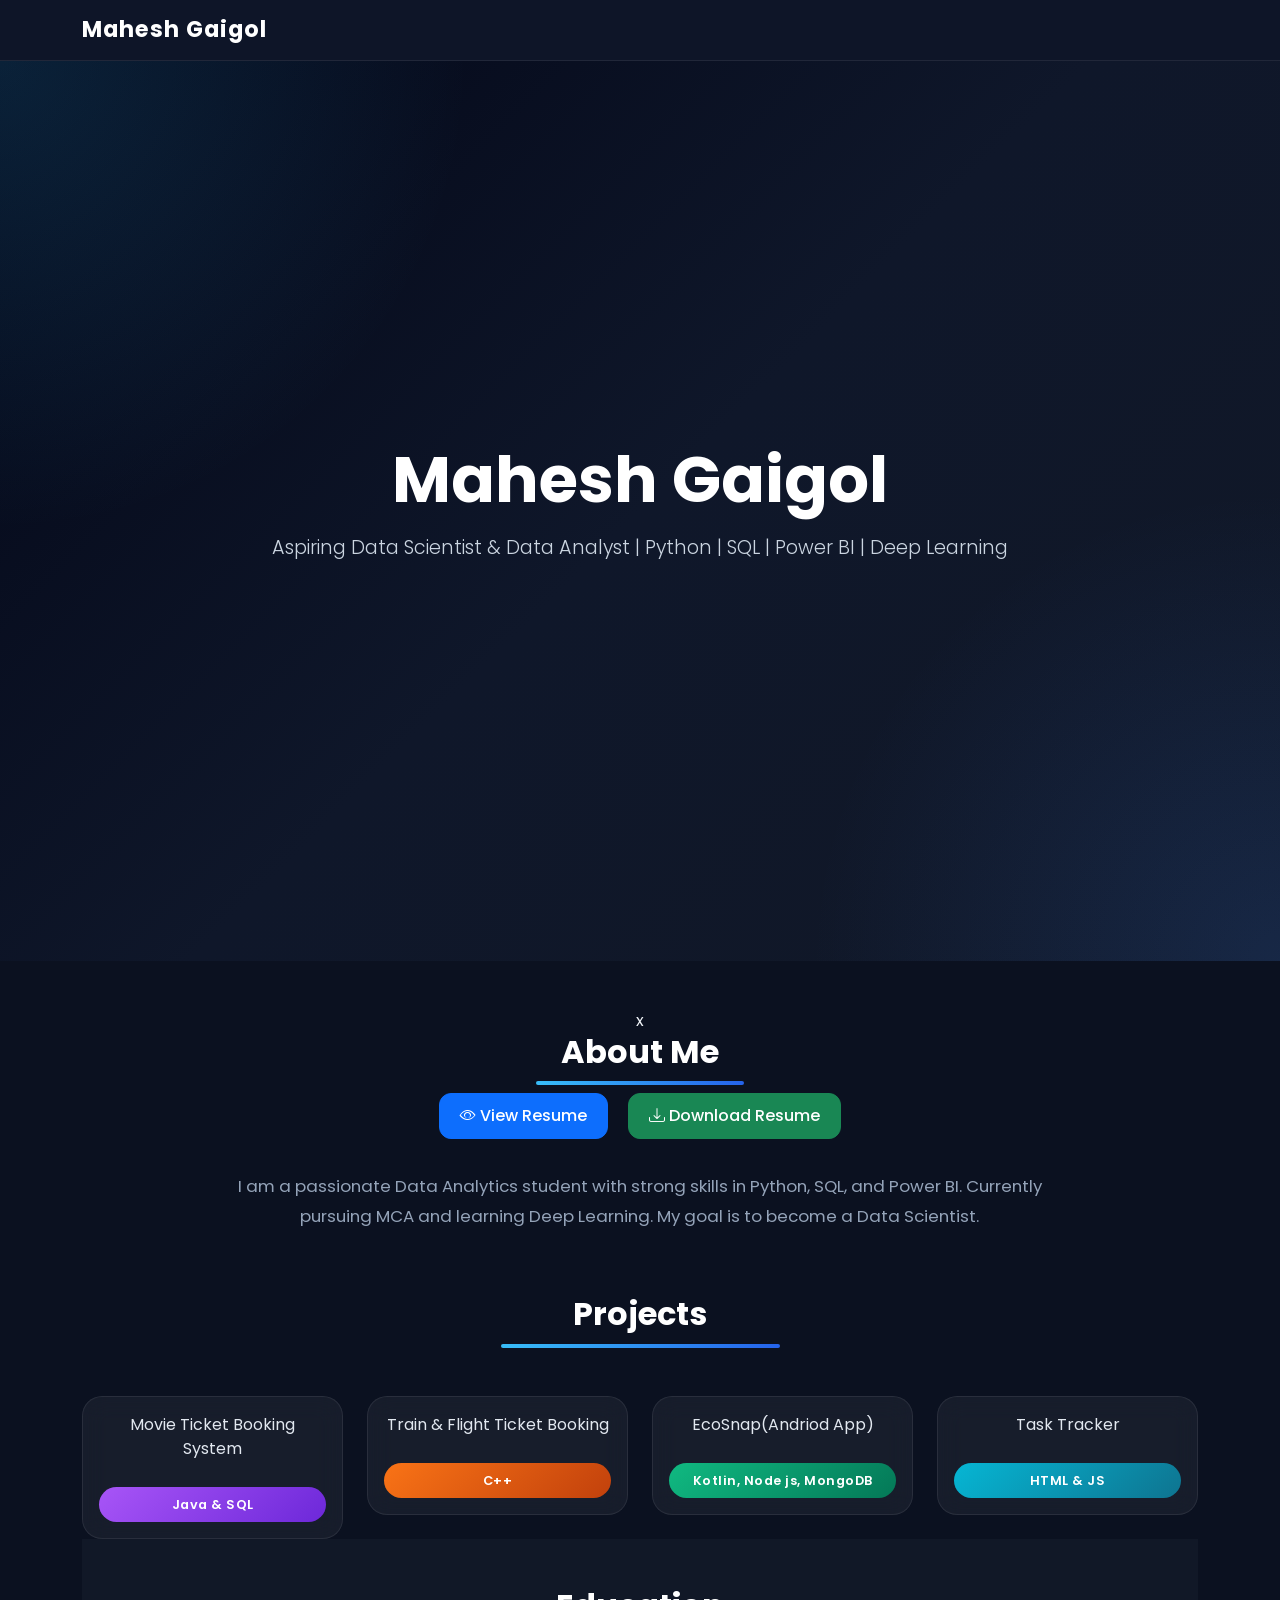
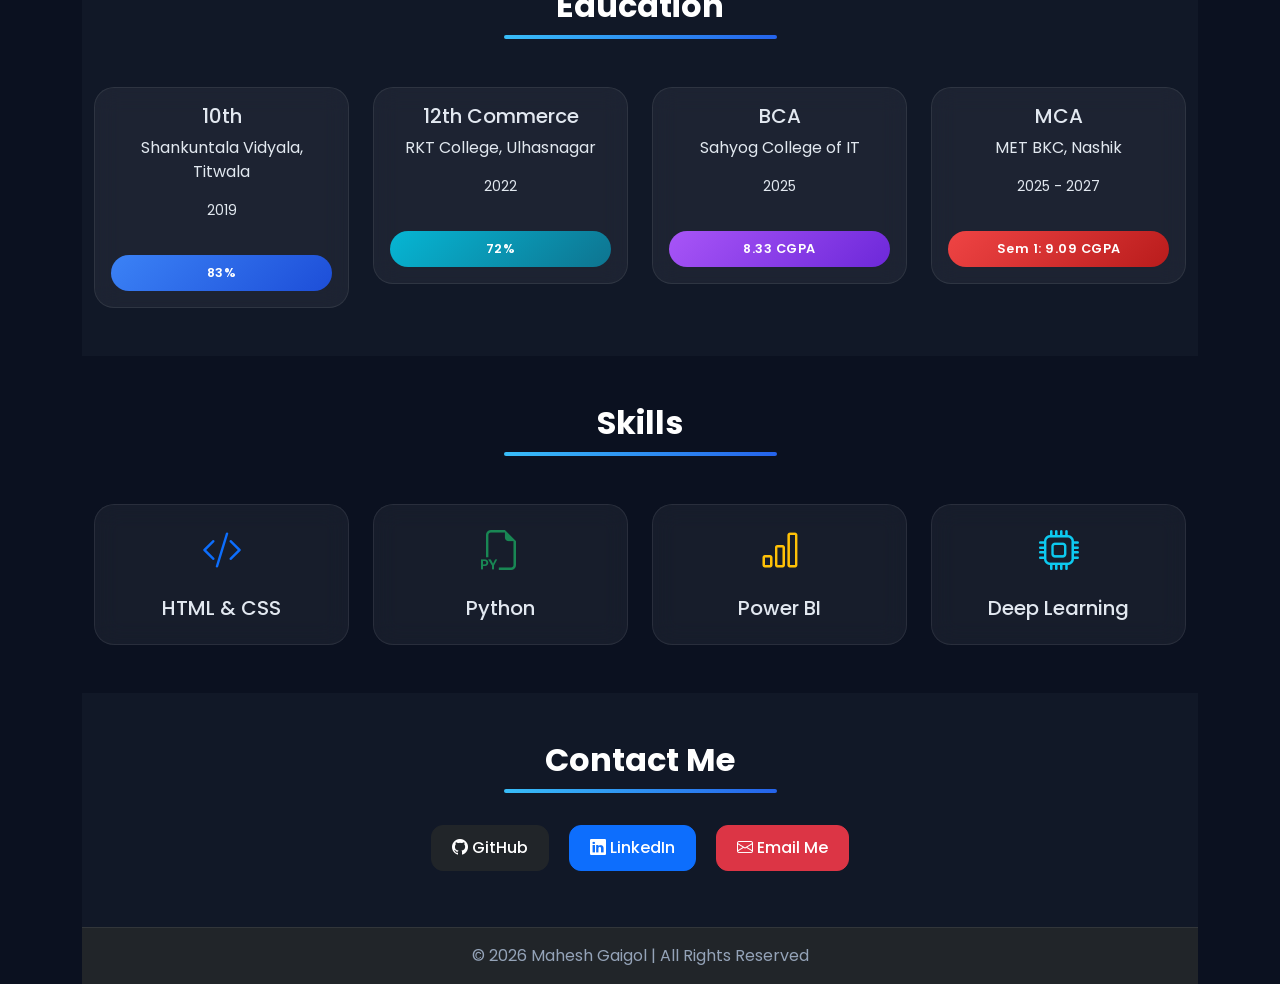
<file: index.html>
<!DOCTYPE html>
<html lang="en">
<head>
    <meta charset="UTF-8">
    <meta name="viewport" content="width=device-width, initial-scale=1.0">
    <title>Mahesh Gaigol | Portfolio</title>

    <!-- Bootstrap -->
    <link href="https://cdn.jsdelivr.net/npm/bootstrap@5.3.2/dist/css/bootstrap.min.css" rel="stylesheet">
    <link rel="stylesheet" href="https://cdn.jsdelivr.net/npm/bootstrap-icons@1.11.1/font/bootstrap-icons.css">
    <link rel="stylesheet" href="style.css">
    </head>

<body>

<!-- Navbar -->
<nav class="navbar navbar-dark bg-dark">
    <div class="container">
        <span class="navbar-brand fw-bold">Mahesh Gaigol</span>
    </div>
</nav>

<!-- Hero -->
<header class="hero-section text-white text-center py-5">
    <div class="container">
        <h1 class="fw-bold">Mahesh Gaigol</h1>
        <p class="lead">Aspiring Data Scientist & Data Analyst | Python | SQL | Power BI | Deep Learning</p>
    </div>
</header>

<!-- About -->
<section class="py-5 text-center">
x    <div class="container col-lg-8">
        <h2>About Me</h2>
        <hr class="w-25 mx-auto">

        <!-- Resume Buttons -->
        <div class="mb-4">
            <a href="D:\resume job\Mahesh_CV.pdf" class="btn btn-primary m-2">
                <i class="bi bi-eye"></i> View Resume
            </a>
            <a href="D:\resume job\Mahesh_CV.pdf" class="btn btn-success m-2" download>
                <i class="bi bi-download"></i> Download Resume
            </a>
        </div>

        <p class="text-muted">
            I am a passionate Data Analytics student with strong skills in Python, SQL, and Power BI.
            Currently pursuing MCA and learning Deep Learning. My goal is to become a Data Scientist.
        </p>
    </div>
</section>

<!-- Projects -->
<section2 class="py-5 bg-light">
    <div class="container text-center">
        <h2>Projects</h2>
        <hr class="w-25 mx-auto mb-5">

        <div class="row g-4">

            <div class="col-md-3" >
                <div class="card education-card p-3">
                    
                    <p>Movie Ticket Booking System</p>
                    
<span class="custom-badge badge-purple">Java & SQL</span>
                </div>
            </div>


           <div class="col-md-3" >
                <div class="card education-card p-3">
                    
                    <p>Train & Flight Ticket Booking</p>
                    
                    <span class="custom-badge badge-orange">C++</span>
                </div>
            </div>

            <div class="col-md-3" >
                <div class="card education-card p-3">
                    
                    <p>EcoSnap(Andriod App)</p>
                    
                    <span class="custom-badge badge-green">Kotlin, Node js, MongoDB</span>
                </div>
            </div>

             <div class="col-md-3" >
                <div class="card education-card p-3">
                    
                    <p>Task Tracker</p>
                    
                    <span class="custom-badge badge-cyan">HTML & JS</span>
                </div>
            </div>
    </div>
</section2>

<!-- Education -->
<section class="py-5 bg-light">
    <div class="container">
        <h2 class="text-center">Education</h2>
        <hr class="w-25 mx-auto mb-5">

        <div class="row g-4">

            <div class="col-md-3">
                <div class="card education-card p-3">
                    <h5>10th</h5>
                    <p>Shankuntala Vidyala, Titwala</p>
                    <small>2019</small><br>
                    <span class="custom-badge badge-blue">83%</span>
                </div>
            </div>

            <div class="col-md-3">
                <div class="card education-card p-3">
                    <h5>12th Commerce</h5>
                    <p>RKT College, Ulhasnagar</p>
                    <small>2022</small><br>
                    <span class="custom-badge badge-cyan">72%</span>
                </div>
            </div>

            <div class="col-md-3">
                <div class="card education-card p-3">
                    <h5>BCA</h5>
                    <p>Sahyog College of IT</p>
                    <small>2025</small><br>
                    <span class="custom-badge badge-purple">8.33 CGPA</span>
                </div>
            </div>

            <div class="col-md-3">
                <div class="card education-card p-3">
                    <h5>MCA</h5>
                    <p>MET BKC, Nashik</p>
                    <small>2025 - 2027</small><br>
                    
                    <span class="custom-badge badge-red">Sem 1: 9.09 CGPA</span>
                </div>
            </div>

        </div>
    </div>
</section>

<!-- Skills -->
<div class="container text-center">
        <section class="py-5">
        <h2>Skills</h2>
        <hr class="w-25 mx-auto mb-5">

        <div class="row g-4">

            <div class="col-md-3">
                <div class="card skill-card p-3">
                    <i class="bi bi-code-slash fs-1 text-primary"></i>
                    <h5>HTML & CSS</h5>
                </div>
            </div>

            <div class="col-md-3">
                <div class="card skill-card p-3">
                    <i class="bi bi-filetype-py fs-1 text-success"></i>
                    <h5>Python</h5>
                </div>
            </div>

            <div class="col-md-3">
                <div class="card skill-card p-3">
                    <i class="bi bi-bar-chart fs-1 text-warning"></i>
                    <h5>Power BI</h5>
                </div>
            </div>

            <div class="col-md-3">
                <div class="card skill-card p-3">
                    <i class="bi bi-cpu fs-1 text-info"></i>
                    <h5>Deep Learning</h5>
                </div>
            </div>

        </div>
    </div>
</section>

<!-- Contact -->
<section class="py-5 bg-light text-center">
    <div class="container">
        <h2>Contact Me</h2>
        <hr class="w-25 mx-auto mb-4">

        <a href="https://github.com/MaheshG19" target="_blank" class="btn btn-dark m-2">
            <i class="bi bi-github"></i> GitHub
        </a>

        <a href="https://linkedin.com/in/maheshgaigol9" target="_blank" class="btn btn-primary m-2">
            <i class="bi bi-linkedin"></i> LinkedIn
        </a>

       <a href="https://mail.google.com/mail/?view=cm&fs=1&to=maheshgaigol9@gmail.com"
   target="_blank"
 class="btn btn-danger m-2">  

    <i class="bi bi-envelope"></i> Email Me
</a>

    </div>
</section>

<!-- Footer -->
<footer class="bg-dark text-white text-center p-3">
    <p>© 2026 Mahesh Gaigol | All Rights Reserved</p>
</footer>

</body>
</html>
</file>
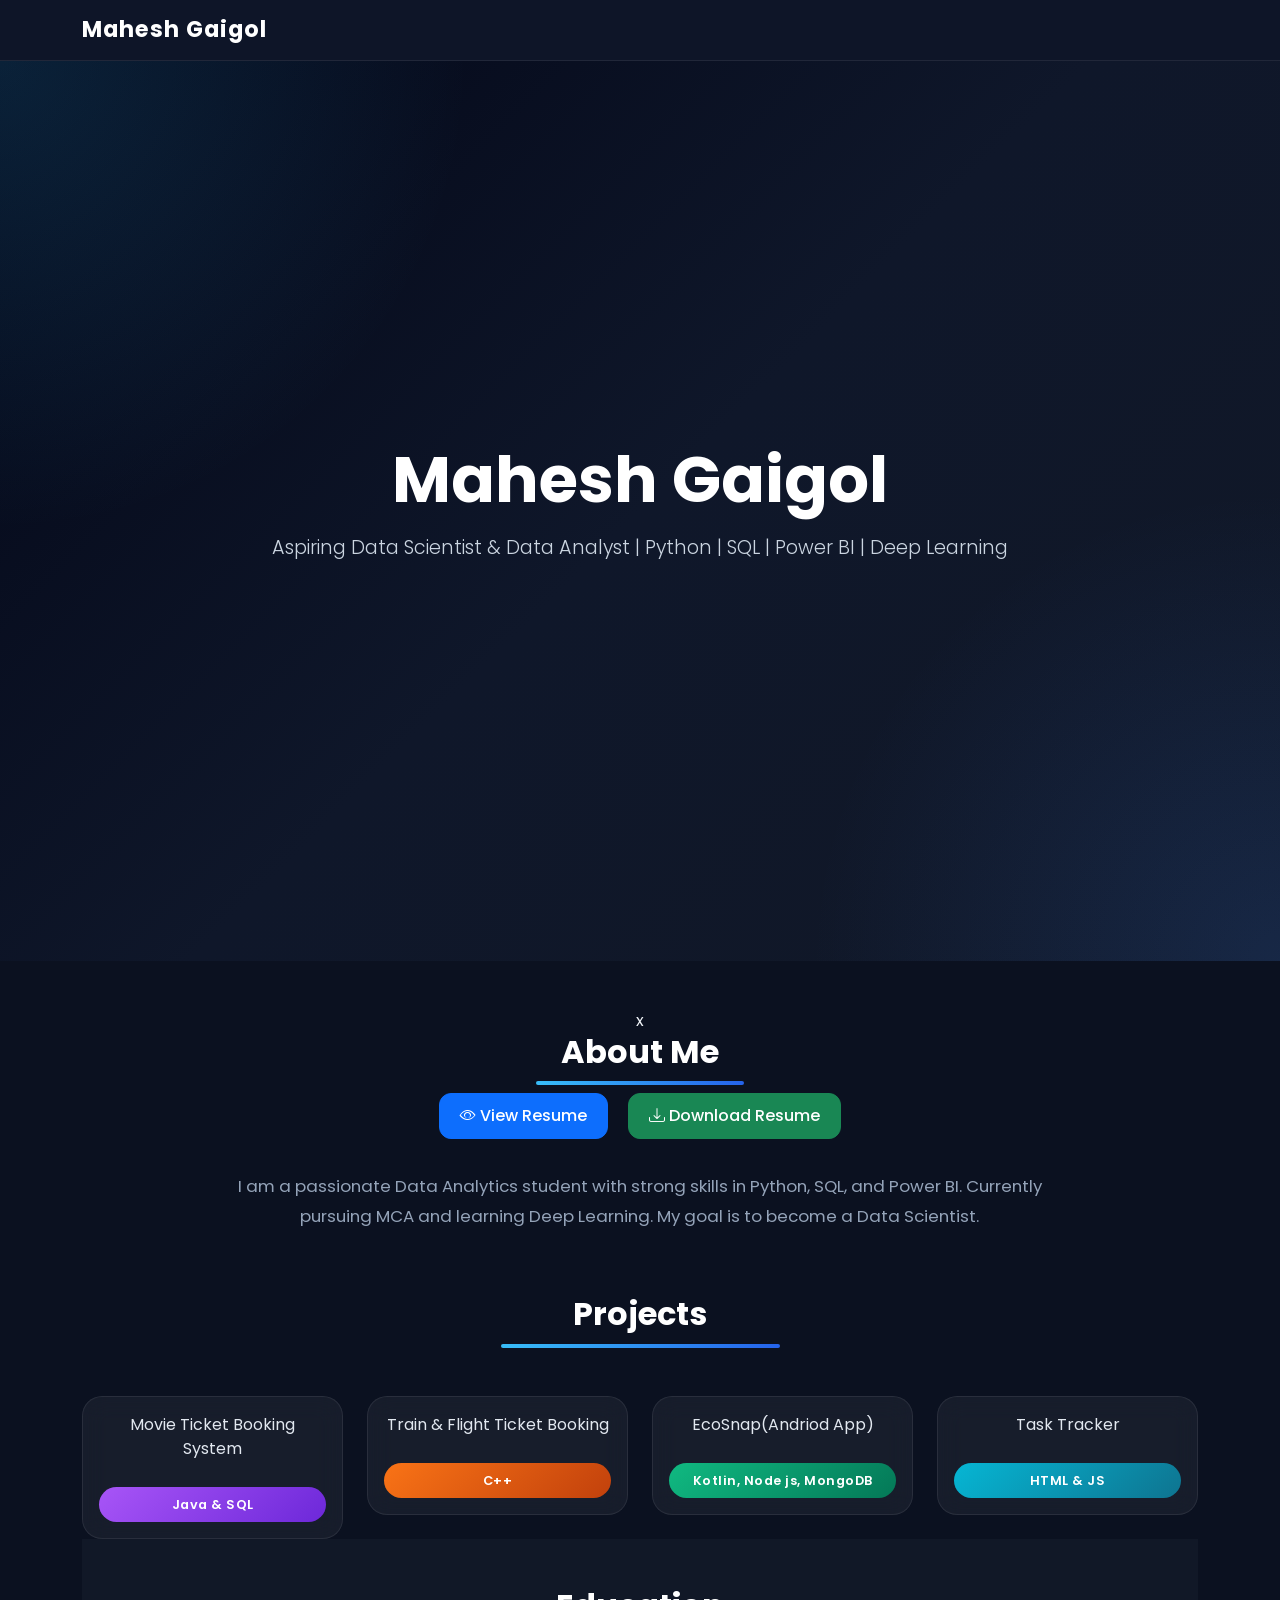
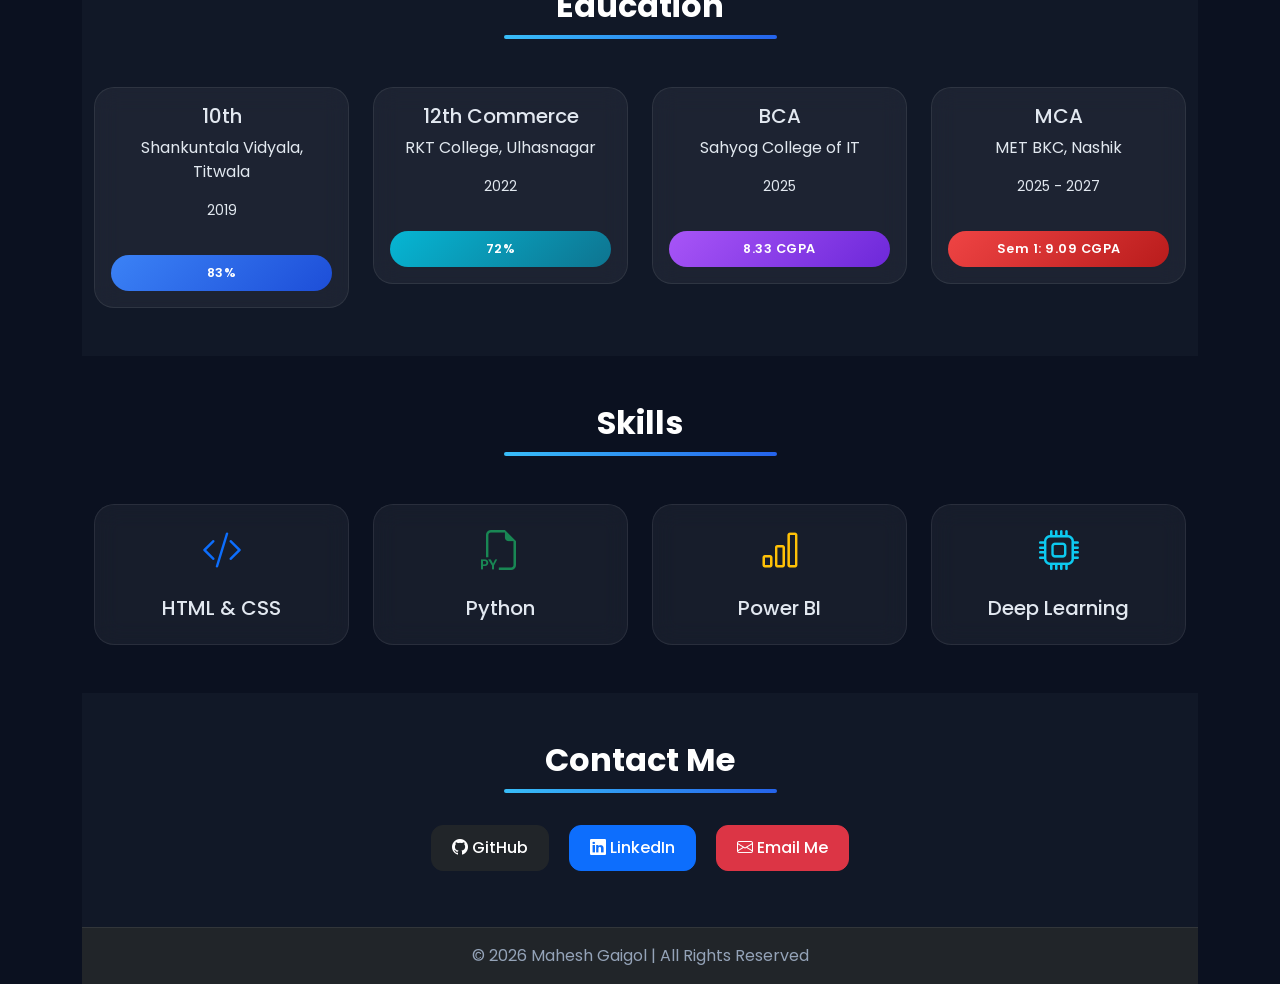
<file: index2.html>
<!DOCTYPE html>
<html lang="en">
<head>
    <meta charset="UTF-8">
    <meta name="viewport" content="width=device-width, initial-scale=1.0">
    <title>Mahesh Gaigol | Portfolio</title>

    <!-- Bootstrap -->
    <link href="https://cdn.jsdelivr.net/npm/bootstrap@5.3.2/dist/css/bootstrap.min.css" rel="stylesheet">
    <link rel="stylesheet" href="https://cdn.jsdelivr.net/npm/bootstrap-icons@1.11.1/font/bootstrap-icons.css">
    <link rel="stylesheet" href="style.css">
    </head>

<body>

<!-- Navbar -->
<nav class="navbar navbar-dark bg-dark">
    <div class="container">
        <span class="navbar-brand fw-bold">Mahesh Gaigol</span>
    </div>
</nav>

<!-- Hero -->
<header class="hero-section text-white text-center py-5">
    <div class="container">
        <h1 class="fw-bold">Mahesh Gaigol</h1>
        <p class="lead">Aspiring Data Scientist & Data Analyst | Python | SQL | Power BI | Deep Learning</p>
    </div>
</header>

<!-- About -->
<section class="py-5 text-center">
x    <div class="container col-lg-8">
        <h2>About Me</h2>
        <hr class="w-25 mx-auto">

        <!-- Resume Buttons -->
        <div class="mb-4">
            <a href="D:\resume job\MaheshG_CV.pdf" class="btn btn-primary m-2">
                <i class="bi bi-eye"></i> View Resume
            </a>
            <a href="D:\resume job\MaheshG_CV.pdf" class="btn btn-success m-2" download>
                <i class="bi bi-download"></i> Download Resume
            </a>
        </div>

        <p class="text-muted">
            I am a passionate Data Analytics student with strong skills in Python, SQL, and Power BI.
            Currently pursuing MCA and learning Deep Learning. My goal is to become a Data Scientist.
        </p>
    </div>
</section>

<!-- Projects -->
<section2 class="py-5 bg-light">
    <div class="container text-center">
        <h2>Projects</h2>
        <hr class="w-25 mx-auto mb-5">

        <div class="row g-4">

            <div class="col-md-3" >
                <div class="card education-card p-3">
                    
                    <p>Movie Ticket Booking System</p>
                    
<span class="custom-badge badge-purple">Java & SQL</span>
                </div>
            </div>


           <div class="col-md-3" >
                <div class="card education-card p-3">
                    
                    <p>Train & Flight Ticket Booking</p>
                    
                    <span class="custom-badge badge-orange">C++</span>
                </div>
            </div>

            <div class="col-md-3" >
                <div class="card education-card p-3">
                    
                    <p>EcoSnap(Andriod App)</p>
                    
                    <span class="custom-badge badge-green">Kotlin, Node js, MongoDB</span>
                </div>
            </div>

             <div class="col-md-3" >
                <div class="card education-card p-3">
                    
                    <p>Task Tracker</p>
                    
                    <span class="custom-badge badge-cyan">HTML & JS</span>
                </div>
            </div>
    </div>
</section2>

<!-- Education -->
<section class="py-5 bg-light">
    <div class="container">
        <h2 class="text-center">Education</h2>
        <hr class="w-25 mx-auto mb-5">

        <div class="row g-4">

            <div class="col-md-3">
                <div class="card education-card p-3">
                    <h5>10th</h5>
                    <p>Shankuntala Vidyala, Titwala</p>
                    <small>2019</small><br>
                    <span class="custom-badge badge-blue">83%</span>
                </div>
            </div>

            <div class="col-md-3">
                <div class="card education-card p-3">
                    <h5>12th Commerce</h5>
                    <p>RKT College, Ulhasnagar</p>
                    <small>2022</small><br>
                    <span class="custom-badge badge-cyan">72%</span>
                </div>
            </div>

            <div class="col-md-3">
                <div class="card education-card p-3">
                    <h5>BCA</h5>
                    <p>Sahyog College of IT</p>
                    <small>2025</small><br>
                    <span class="custom-badge badge-purple">8.33 CGPA</span>
                </div>
            </div>

            <div class="col-md-3">
                <div class="card education-card p-3">
                    <h5>MCA</h5>
                    <p>MET BKC, Nashik</p>
                    <small>2025 - 2027</small><br>
                    
                    <span class="custom-badge badge-red">Sem 1: 9.09 CGPA</span>
                </div>
            </div>

        </div>
    </div>
</section>

<!-- Skills -->
<div class="container text-center">
        <section class="py-5">
        <h2>Skills</h2>
        <hr class="w-25 mx-auto mb-5">

        <div class="row g-4">

            <div class="col-md-3">
                <div class="card skill-card p-3">
                    <i class="bi bi-code-slash fs-1 text-primary"></i>
                    <h5>HTML & CSS</h5>
                </div>
            </div>

            <div class="col-md-3">
                <div class="card skill-card p-3">
                    <i class="bi bi-filetype-py fs-1 text-success"></i>
                    <h5>Python</h5>
                </div>
            </div>

            <div class="col-md-3">
                <div class="card skill-card p-3">
                    <i class="bi bi-bar-chart fs-1 text-warning"></i>
                    <h5>Power BI</h5>
                </div>
            </div>

            <div class="col-md-3">
                <div class="card skill-card p-3">
                    <i class="bi bi-cpu fs-1 text-info"></i>
                    <h5>Deep Learning</h5>
                </div>
            </div>

        </div>
    </div>
</section>

<!-- Contact -->
<section class="py-5 bg-light text-center">
    <div class="container">
        <h2>Contact Me</h2>
        <hr class="w-25 mx-auto mb-4">

        <a href="https://github.com/MaheshG19" target="_blank" class="btn btn-dark m-2">
            <i class="bi bi-github"></i> GitHub
        </a>

        <a href="https://linkedin.com/in/maheshgaigol9" target="_blank" class="btn btn-primary m-2">
            <i class="bi bi-linkedin"></i> LinkedIn
        </a>

       <a href="https://mail.google.com/mail/?view=cm&fs=1&to=maheshgaigol9@gmail.com"
   target="_blank"
 class="btn btn-danger m-2">  

    <i class="bi bi-envelope"></i> Email Me
</a>

    </div>
</section>

<!-- Footer -->
<footer class="bg-dark text-white text-center p-3">
    <p>© 2026 Mahesh Gaigol | All Rights Reserved</p>
</footer>

</body>
</html>
</file>
<file: style.css>
/* Google Font */
@import url('https://fonts.googleapis.com/css2?family=Poppins:wght@300;400;500;600;700&display=swap');

*{
    margin:0;
    padding:0;
    box-sizing:border-box;
}

html{
    scroll-behavior:smooth;
}

body{
    font-family:'Poppins',sans-serif;
    background: #0b1120;
    color:#f1f5f9;
    overflow-x:hidden;
}

/* Navbar */
.navbar{
    background: rgba(15,23,42,0.9) !important;
    backdrop-filter: blur(10px);
    border-bottom:1px solid rgba(255,255,255,0.08);
}

.navbar-brand{
    font-size:1.4rem;
    letter-spacing:1px;
}

/* Hero Section */
.hero-section{
    min-height:100vh;
    display:flex;
    align-items:center;
    justify-content:center;
    text-align:center;

    background:
    radial-gradient(circle at top left, rgba(56,189,248,0.15), transparent 30%),
    radial-gradient(circle at bottom right, rgba(59,130,246,0.15), transparent 30%),
    linear-gradient(135deg,#020617,#0f172a,#111827);

    position:relative;
}

.hero-section h1{
    font-size:4rem;
    font-weight:700;
    margin-bottom:15px;
    color:white;
}

.hero-section .lead{
    font-size:1.2rem;
    color:#cbd5e1;
}

/* Sections */
section,
section2{
    padding:90px 0;
}

/* Headings */
h2{
    font-weight:700;
    margin-bottom:10px;
    color:white;
}

/* Professional HR */
hr{
    width:80px;
    height:4px;
    background:linear-gradient(to right,#38bdf8,#2563eb);
    border:none;
    opacity:1;
    margin:auto;
    border-radius:20px;
}

/* Cards */
.skill-card,
.education-card{
    background: rgba(255,255,255,0.05);
    border:1px solid rgba(255,255,255,0.08);
    backdrop-filter: blur(12px);

    border-radius:20px;
    transition:0.4s ease;
    color:white;
}

/* Hover Effects */
.skill-card:hover,
.education-card:hover{
    transform:translateY(-10px);
    box-shadow:
    0 10px 30px rgba(37,99,235,0.25),
    0 0 20px rgba(56,189,248,0.15);
}

/* Card Text */
.card p,
.card small,
.card h5{
    color:#e2e8f0;
}

/* Buttons */
.btn{
    border-radius:12px;
    padding:10px 20px;
    font-weight:500;
    transition:0.3s ease;
}

.btn:hover{
    transform:translateY(-3px);
}

/* About Text */
.text-muted{
    color:#94a3b8 !important;
    font-size:1.05rem;
    line-height:1.8;
}

/* Badge Styling */
.badge{
    padding:8px 14px;
    border-radius:10px;
    font-size:0.8rem;
}

/* Skills Icons */
.skill-card i{
    margin-bottom:15px;
}

/* Contact Section */
.bg-light{
    background:#111827 !important;
}

/* Footer */
footer{
    background:#020617 !important;
    border-top:1px solid rgba(255,255,255,0.08);
}

footer p{
    margin:0;
    color:#94a3b8;
}

/* Scrollbar */
::-webkit-scrollbar{
    width:8px;
}

::-webkit-scrollbar-track{
    background:#0f172a;
}

::-webkit-scrollbar-thumb{
    background:#2563eb;
    border-radius:20px;
}

/* Responsive */
@media(max-width:768px){

    .hero-section h1{
        font-size:2.5rem;
    }

    .hero-section .lead{
        font-size:1rem;
    }

    .skill-card,
    .education-card{
        margin-bottom:20px;
    }
}
/* Custom Gradient Badges */

.custom-badge{
    padding:8px 14px;
    border-radius:30px;
    font-size:0.8rem;
    font-weight:600;
    color:white;
    display:inline-block;
    margin-top:10px;
    letter-spacing:0.5px;
}

/* Different Badge Themes */

.badge-blue{
    background:linear-gradient(135deg,#3b82f6,#1d4ed8);
}

.badge-purple{
    background:linear-gradient(135deg,#a855f7,#6d28d9);
}

.badge-green{
    background:linear-gradient(135deg,#10b981,#047857);
}

.badge-orange{
    background:linear-gradient(135deg,#f97316,#c2410c);
}

.badge-red{
    background:linear-gradient(135deg,#ef4444,#b91c1c);
}

.badge-cyan{
    background:linear-gradient(135deg,#06b6d4,#0e7490);
}
</file>
